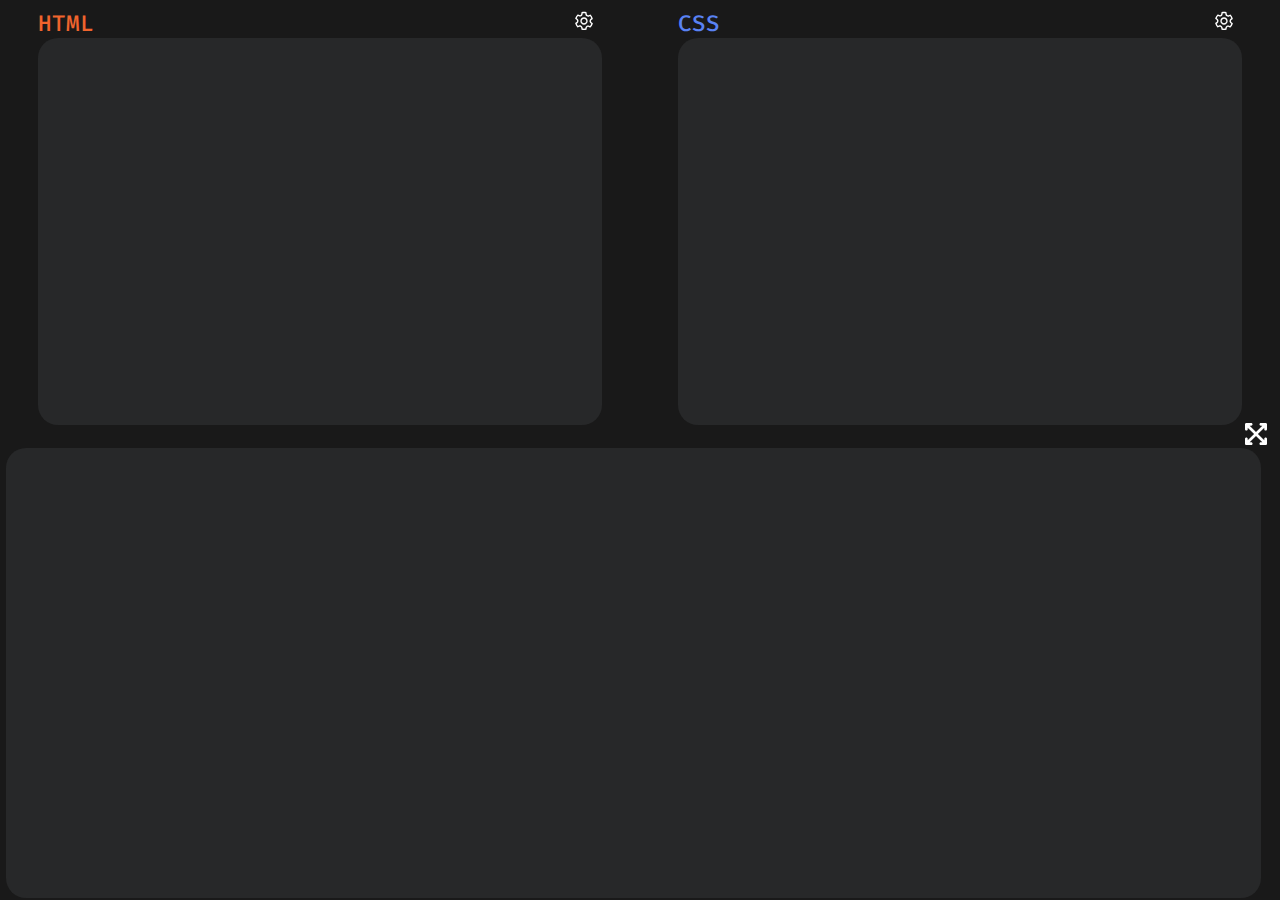
<file: index.html>
<!DOCTYPE html>
<html lang="en">

<head>
    <meta charset="UTF-8">
    <meta name="viewport" content="width=device-width, initial-scale=1.0">
    <title>webcode</title>
    <link rel="stylesheet" href="style.css">
    <link rel="stylesheet" href="utility.css">
    <link rel="stylesheet" href="responsive_style.css">

    <style id="__userStyleHolder">

    </style>

</head>

<body>
    <!-- <p style=" width: 4vw; background-color: red; text-align: center;">Html </p> -->
    <div class="__container ">

        <div class="__code_box">
            <div class="__html_box __box __rounded __top_pad  ">
                <div class="__inpt_box_lst __right_pad">
                    <p id="__html_logo" class="__small_rounded  __big_text_font __text_weight">HTML</p>
                    <!-- <img src="html5-removebg-preview.png" alt="logo" class="__icon_size"> -->
                    <a id="__html_box_settings" class="__inpt_box_opt __pointer_cursor">
                        <img src="settings.svg" alt="" class="__invert __btn_size">

                    </a>
                    <div id="__html_sett_pop_up"
                        class="__pop_up_window __alt_bg_color  __none_display __rounded __full_pad  ">
                        <p class="__ultra_text_font ">Settings</p>
                        <hr width="100% " size="2" color="black">
                        <div class="__opt_cols ">
                            <div id="__html_cols1" class="__opt_cols1 __small_full_pad">
                                <a class="__pointer_cursor" id="__editor_html_cols1">
                                    <p class="__text_font __text_weight ">Editor</p>
                                </a>
                                <a class="__pointer_cursor" id="__internal_html_cols1">
                                    <p class="__text_font __text_weight ">Internal</p>
                                </a>
                            </div>
                            <div id="__html_cols2" class="__opt_cols2 __small_full_pad">
                                <div id="__editor_html_cols2" class="__editor_cols2 __none_display">
                                    <div class="__background __cols2_ele_size">
                                        <p class="__text_font __inline_display">Background color:</p>
                                        <input type="color" class="__colorPicker " name="colorPicker" value="#272829">
                                    </div>

                                    <div class="__text __cols2_ele_size">
                                        <p class="__text_font __inline_display">Text color:</p>
                                        <input type="color" class="__colorPicker" name="colorPicker" value="#272829">
                                    </div>

                                    <div class="__f_size __cols2_ele_size">
                                        <p class="__text_font __inline_display">Font size(px):</p>
                                        <input type="number" class="__user_inpt_style  __alt_bg_color">
                                    </div>

                                    <div class="__f_family __cols2_ele_size">
                                        <p class="__text_font __inline_display">Font family:</p>
                                        <input type="text" class="__user_inpt_style  __alt_bg_color">
                                        <a target="_blank"
                                            href="https://developer.mozilla.org/en-US/docs/Web/CSS/font-family"
                                            class="__pointer_cursor __text_font">GET</a>

                                    </div>

                                    <div class="__indent_size __cols2_ele_size">
                                        <p class="__text_font __inline_display">Indent number:</p>
                                        <input type="number" class="__user_inpt_style  __alt_bg_color">
                                    </div>
                                </div>
                            </div>

                        </div>
                        <div id="__html_popup_close" class=" __popup_close">
                            <button class="__text_font __text_weight __small_rounded __small_full_pad ">close</button>
                        </div> <!-- <label for="colorpicker">Color Picker:</label>
                        <input type="color" id="colorpicker" value="#0000ff"> -->
                    </div>
                </div>
                <form>
                    <textarea name="__html_input" id="__html_input"
                        class="__input_box __full_pad __main_bg_color __rounded __big_text_font __main_txt_color"
                        spellcheck="false"></textarea>
                </form>
            </div>
            <div class="__css_box __box __rounded __top_pad ">
                <div class="__inpt_box_lst __right_pad">
                    <!-- <img src="css_img-removebg-preview (1).png" alt=""> -->
                    <p id="__css_logo" class="__small_rounded  __big_text_font __text_weight">CSS</p>
                    <a id="__css_box_settings" class="__inpt_box_opt __pointer_cursor">
                        <img src="settings.svg" alt="" class="__invert __btn_size">
                    </a>
                    <div id="__css_sett_pop_up"
                        class="__pop_up_window __alt_bg_color  __none_display __rounded __full_pad  ">
                        <p class="__ultra_text_font ">Settings</p>
                        <hr width="100% " size="2" color="black">
                        <div class="__opt_cols ">
                            <div id="__css_cols1" class="__opt_cols1 __small_full_pad">
                                <a class="__pointer_cursor" id="__editor_css_cols1">
                                    <p class="__text_font __text_weight ">Editor</p>
                                </a>
                                <a class="__pointer_cursor" id="__internal_css_cols1">
                                    <p class="__text_font __text_weight ">Internal</p>
                                </a>
                            </div>
                            <div id="__css_cols2" class="__opt_cols2 __small_full_pad">
                                <div id="__editor_css_cols2" class="__editor_cols2  __none_display">
                                    <div class="__background __cols2_ele_size">
                                        <p class="__text_font __inline_display">Background color:</p>
                                        <input type="color" class="__colorPicker " name="colorPicker" value="#272829">
                                    </div>

                                    <div class="__text __cols2_ele_size">
                                        <p class="__text_font __inline_display">Text color:</p>
                                        <input type="color" class="__colorPicker" name="colorPicker" value="#272829">
                                    </div>

                                    <div class="__f_size __cols2_ele_size">
                                        <p class="__text_font __inline_display">Font size(px):</p>
                                        <input type="number" class="__user_inpt_style  __alt_bg_color">
                                    </div>

                                    <div class="__f_family __cols2_ele_size">
                                        <p class="__text_font __inline_display">Font family:</p>
                                        <input type="text" class="__user_inpt_style  __alt_bg_color">
                                        <a target="_blank"
                                            href="https://developer.mozilla.org/en-US/docs/Web/CSS/font-family"
                                            class="__pointer_cursor __text_font">GET</a>

                                    </div>

                                    <div class="__indent_size __cols2_ele_size">
                                        <p class="__text_font __inline_display">Indent number:</p>
                                        <input type="number" class="__user_inpt_style  __alt_bg_color">
                                    </div>
                                </div>
                            </div>
                        </div>
                        <div id="__css_popup_close" class=" __popup_close">
                            <button class="__text_font __text_weight __small_rounded __small_full_pad ">close</button>
                        </div>

                        <!-- <label for="colorpicker">Color Picker:</label>
                        <input type="color" id="colorpicker" value="#0000ff"> -->
                    </div>
                </div>
                <form>
                    <textarea name="__css_input" id="__css_input"
                        class="__input_box __full_pad __main_bg_color __rounded __big_text_font __main_txt_color"
                        spellcheck="false"></textarea>
                </form>
            </div>



            <div class="__js_box __box __rounded __top_pad">
                <div class="__inpt_box_lst __right_pad">
                    <!-- <img src="css_img-removebg-preview (1).png" alt=""> -->
                    <p id="__js_logo" class="__small_rounded  __big_text_font __text_weight">JS</p>
                    <a id="__js_box_settings" class="__inpt_box_opt __pointer_cursor">
                        <img src="settings.svg" alt="" class="__invert __btn_size">
                    </a>
                    <div id="__js_sett_pop_up"
                        class="__pop_up_window __alt_bg_color  __none_display __rounded __full_pad  ">
                        <p class="__ultra_text_font ">Settings</p>
                        <hr width="100% " size="2" color="black">
                        <div class="__opt_cols ">
                            <div id="__js_cols1" class="__opt_cols1 __small_full_pad">
                                <a class="__pointer_cursor" id="__editor_js_cols1">
                                    <p class="__text_font __text_weight ">Editor</p>
                                </a>
                                <a class="__pointer_cursor" id="__internal_js_cols1">
                                    <p class="__text_font __text_weight ">Internal</p>
                                </a>
                            </div>
                            <div id="__js_cols2" class="__opt_cols2 __small_full_pad">
                                <div id="__editor_js_cols2" class="__editor_cols2  __none_display">
                                    <div class="__background __cols2_ele_size">
                                        <p class="__text_font __inline_display">Background color:</p>
                                        <input type="color" class="__colorPicker " name="colorPicker" value="#272829">
                                    </div>

                                    <div class="__text __cols2_ele_size">
                                        <p class="__text_font __inline_display">Text color:</p>
                                        <input type="color" class="__colorPicker" name="colorPicker" value="#272829">
                                    </div>

                                    <div class="__f_size __cols2_ele_size">
                                        <p class="__text_font __inline_display">Font size(px):</p>
                                        <input type="number" class="__user_inpt_style  __alt_bg_color">
                                    </div>

                                    <div class="__f_family __cols2_ele_size">
                                        <p class="__text_font __inline_display">Font family:</p>
                                        <input type="text" class="__user_inpt_style  __alt_bg_color">
                                        <a target="_blank"
                                            href="https://developer.mozilla.org/en-US/docs/Web/CSS/font-family"
                                            class="__pointer_cursor __text_font">GET</a>

                                    </div>

                                    <div class="__indent_size __cols2_ele_size">
                                        <p class="__text_font __inline_display">Indent number:</p>
                                        <input type="number" class="__user_inpt_style  __alt_bg_color">
                                    </div>
                                </div>
                            </div>
                        </div>
                        <div id="__js_popup_close" class=" __popup_close">
                            <button class="__text_font __text_weight __small_rounded __small_full_pad ">close</button>
                        </div>

                        <!-- <label for="colorpicker">Color Picker:</label>
                        <input type="color" id="colorpicker" value="#0000ff"> -->
                    </div>
                </div>
                <form>
                    <textarea name="__js_input" id="__js_input"
                        class="__input_box __full_pad __main_bg_color __rounded __big_text_font __main_txt_color"
                        spellcheck="false"></textarea>
                </form>
            </div>

            <div class="__expand_btn __pointer_cursor">
                <img src="expand.svg" alt="add" class="__invert __btn_size">
            </div>



        </div>
        <div id="__output_box" class="__body __rounded  __main_bg_color __output_box_pad">

        </div>




        <script src="script.js"></script>
        <script id="__userJsHolder"></script>


</body>

</html>
</file>
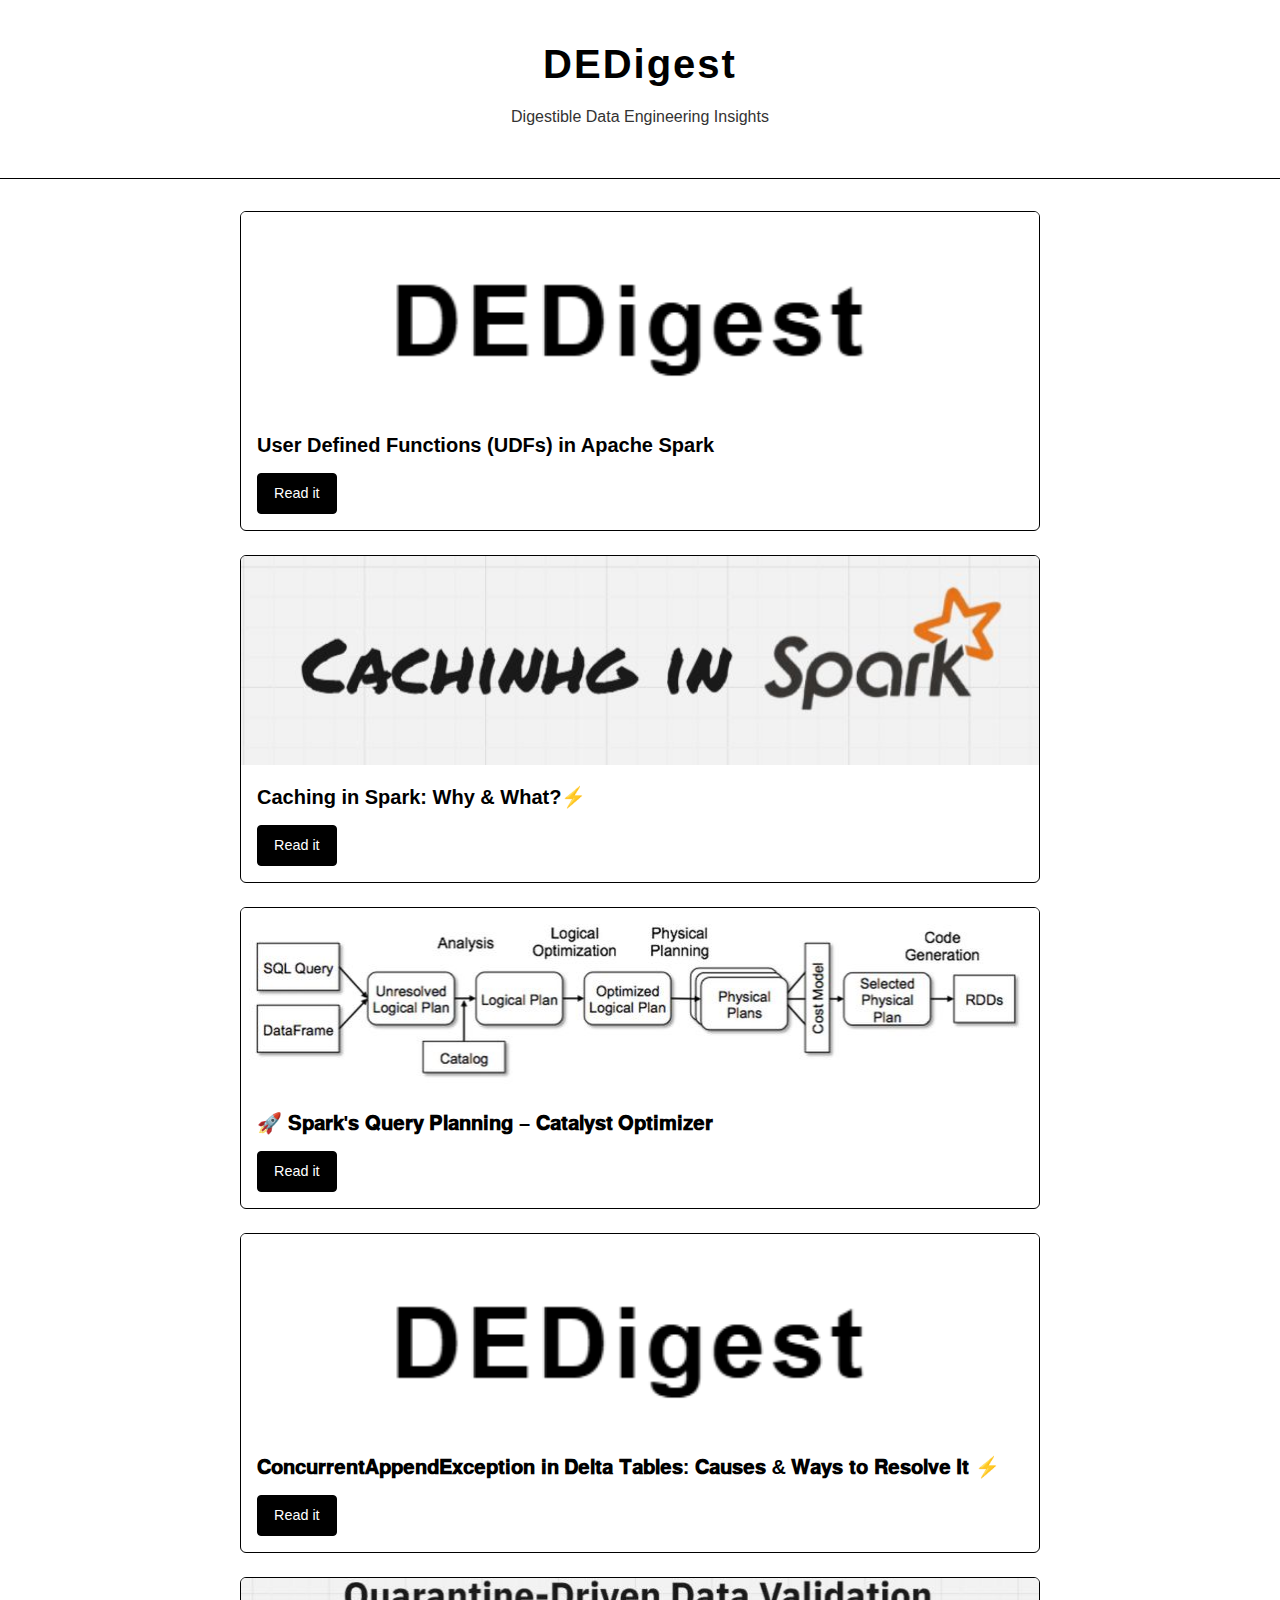
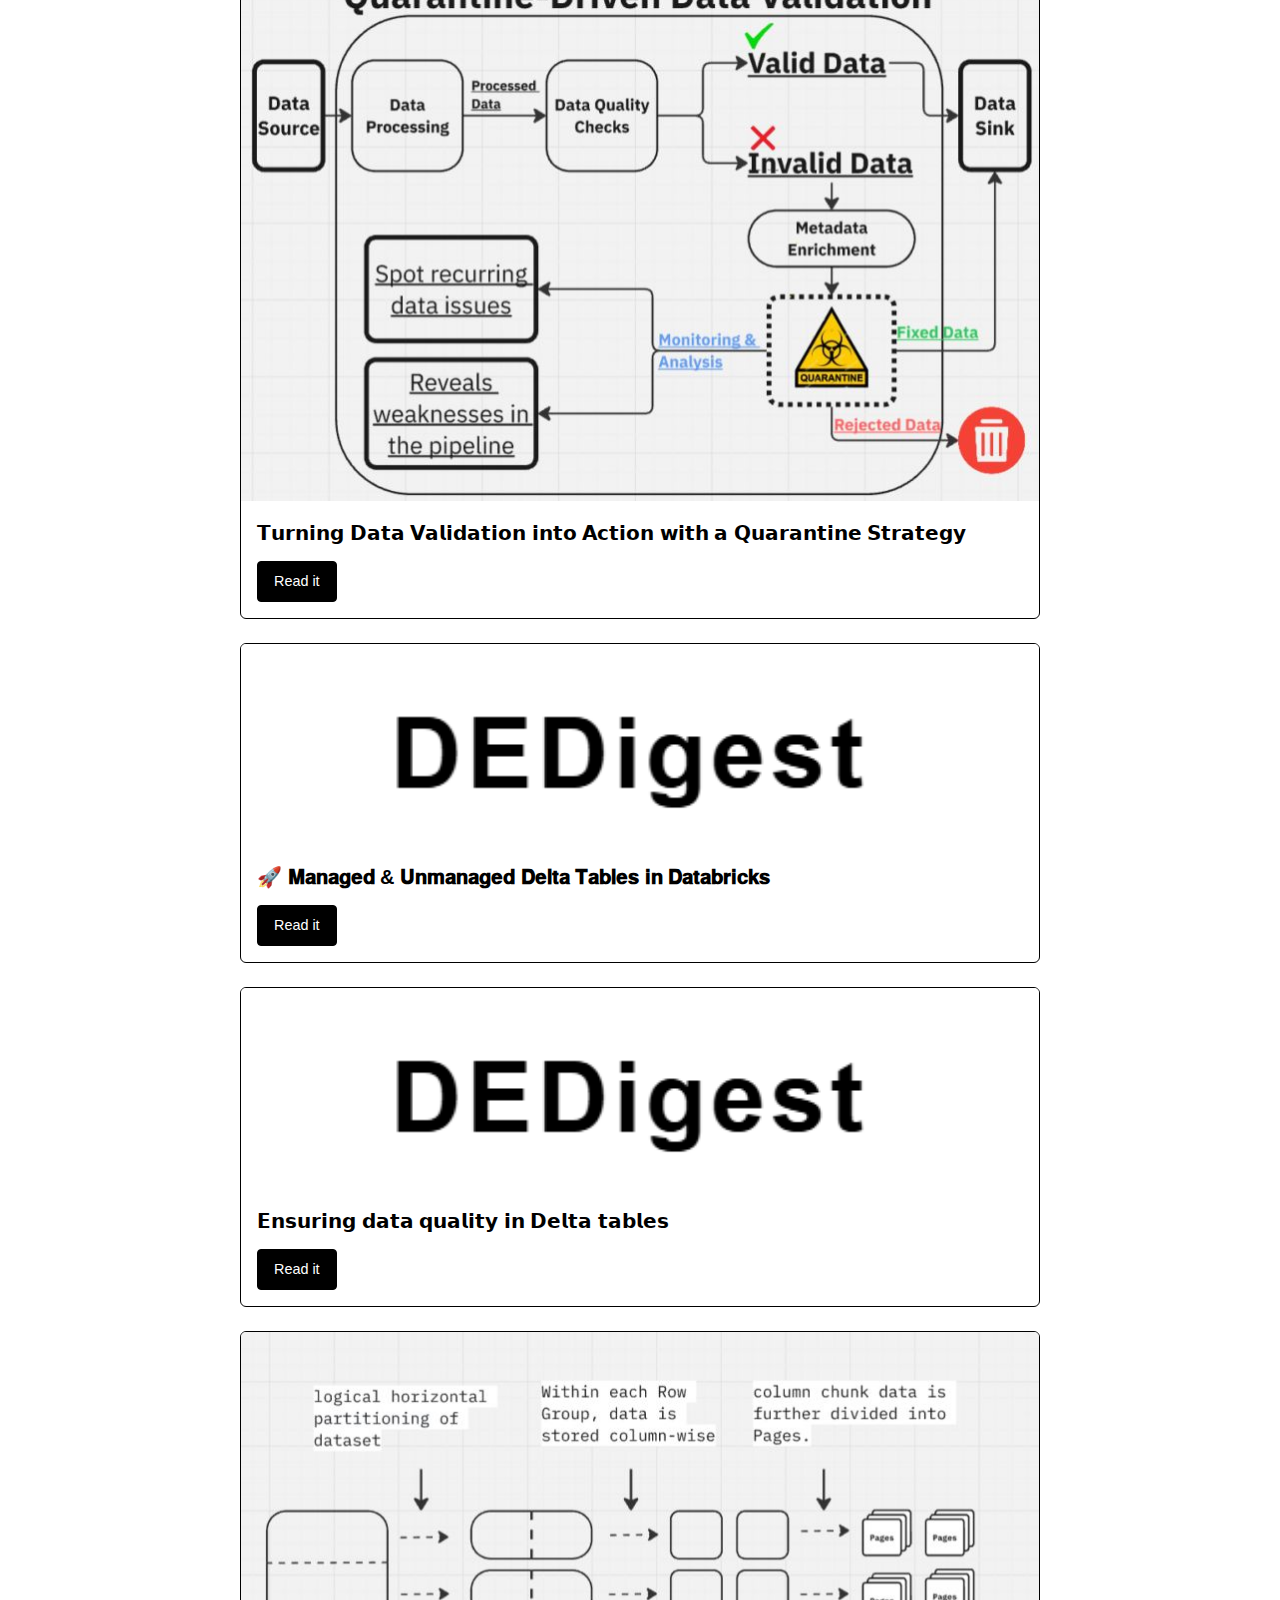
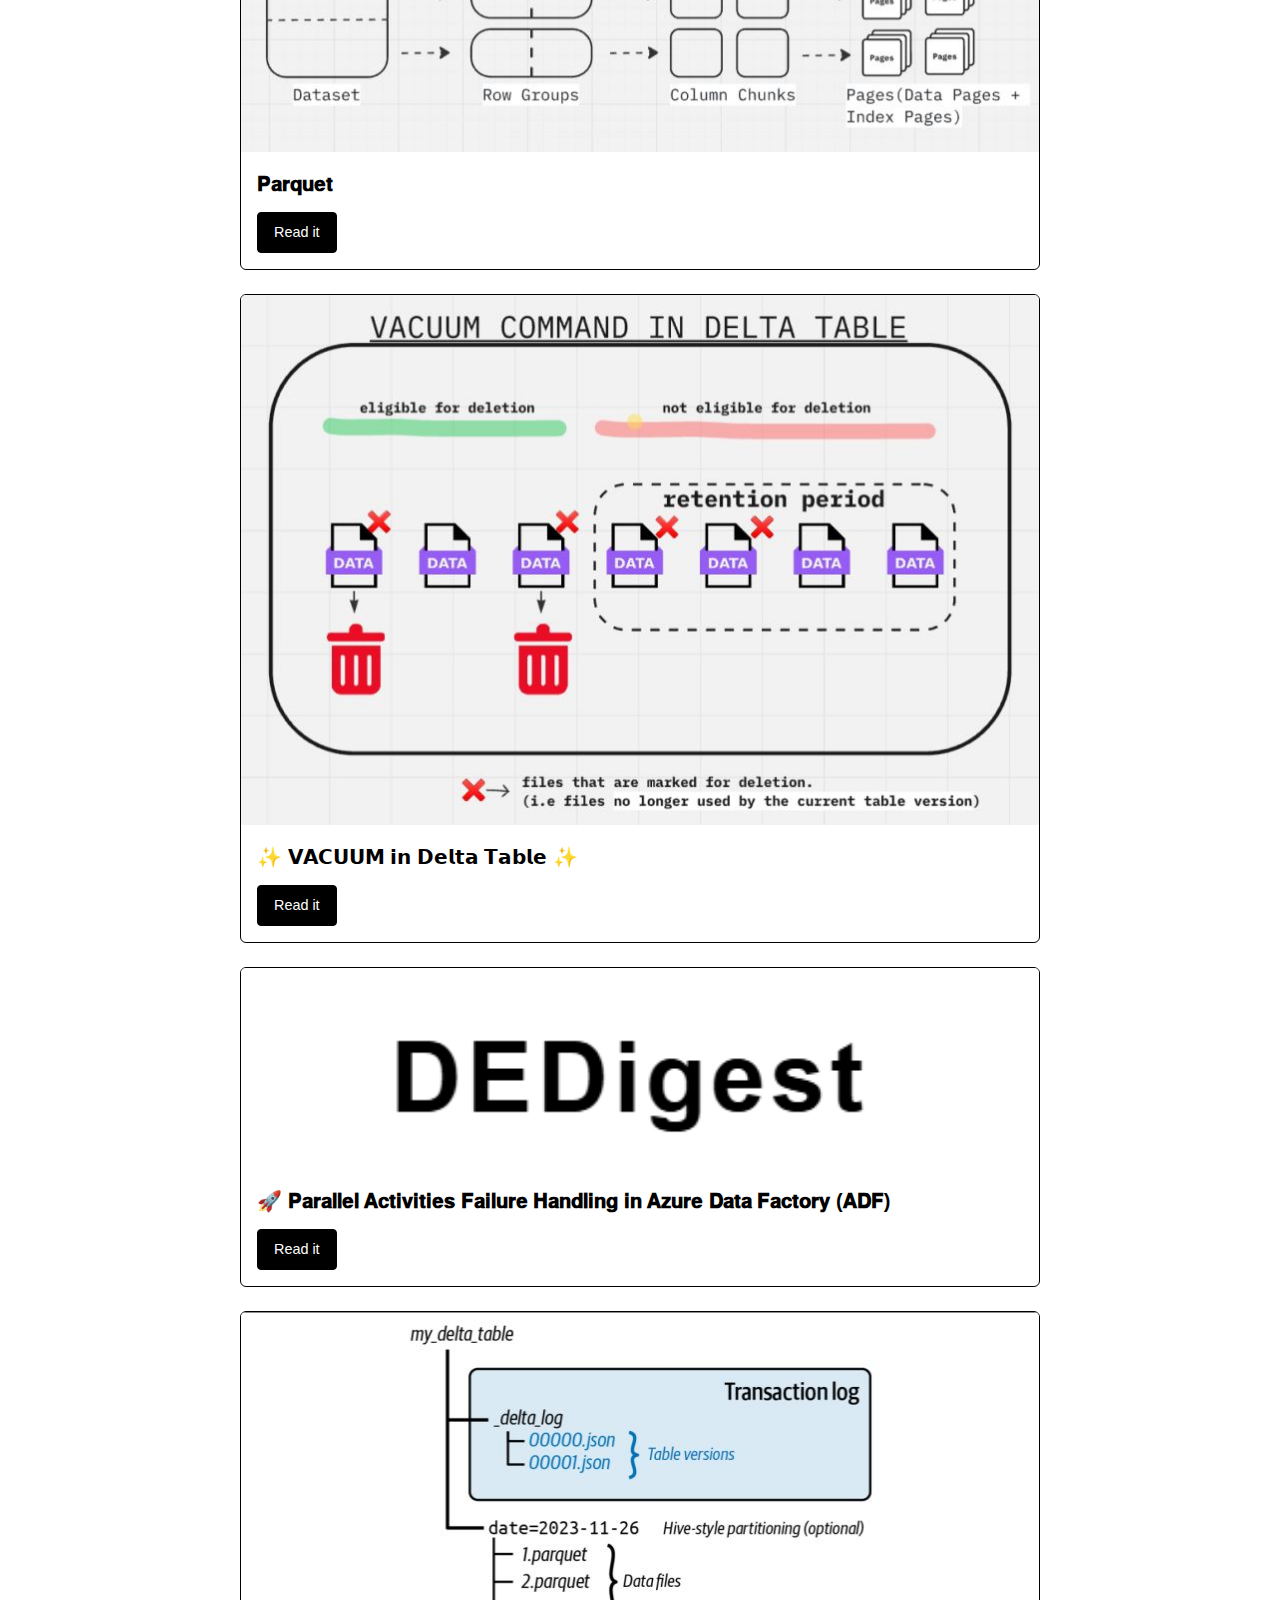
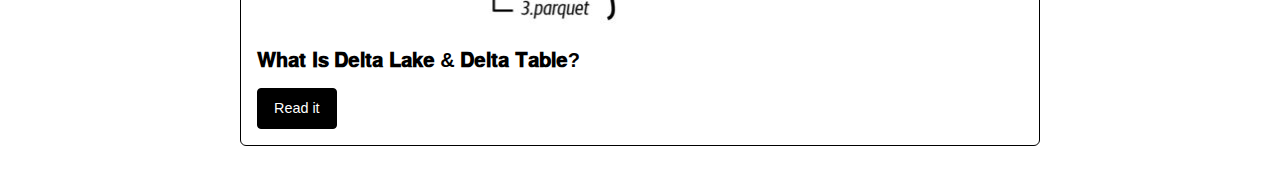
<file: DEDigest/index.html>
<!DOCTYPE html>
<html lang="en">

<head>
    <meta charset="UTF-8">
    <meta name="viewport" content="width=device-width, initial-scale=1.0">
    <title>DEDigest</title>
    <style>
        body {
            font-family: 'Helvetica Neue', Arial, sans-serif;
            background-color: #fff;
            color: #000;
            margin: 0;
            padding: 0;
            line-height: 1.6;
        }

        header {
            text-align: center;
            padding: 2rem 1rem;
            border-bottom: 1px solid #000;
        }

        header h1 {
            font-size: 2.5rem;
            margin: 0;
            font-weight: bold;
            letter-spacing: 2px;
        }

        header p {
            font-size: 1rem;
            margin-top: 0.5rem;
            color: #333;
        }

        .container {
            max-width: 800px;
            margin: 2rem auto;
            padding: 0 1rem;
        }

        .post-card {
            border: 1px solid #000;
            border-radius: 6px;
            margin-bottom: 1.5rem;
            overflow: hidden;
            display: flex;
            flex-direction: column;
            background-color: #fff;
            transition: transform 0.2s ease;
        }

        .post-card:hover {
            transform: translateY(-4px);
        }

        .post-image {
            width: 100%;
            height: auto;
            display: block;
        }

        .post-content {
            padding: 1rem;
        }

        .post-title {
            font-size: 1.25rem;
            font-weight: bold;
            margin: 0 0 0.75rem 0;
        }

        .post-button {
            display: inline-block;
            padding: 0.5rem 1rem;
            border: 1px solid #000;
            background-color: #000;
            color: #fff;
            text-decoration: none;
            font-size: 0.9rem;
            border-radius: 4px;
            transition: background-color 0.2s ease, color 0.2s ease;
        }

        .post-button:hover {
            background-color: #fff;
            color: #000;
        }
    </style>
</head>

<body>
    <header>
        <h1>DEDigest</h1>
        <p>Digestible Data Engineering Insights</p>
    </header>
    <div class="container"> <!-- Example Post 1 -->
        <div class="post-card"> <img src="media/DEDigest.png" alt="Post 0 Image" class="post-image">
            <div class="post-content">
                <h2 class="post-title">User Defined Functions (UDFs) in Apache Spark</h2> <a
                    href="https://www.linkedin.com/posts/nishant-choudhary-620292325_pyspark-bigdata-dataengineering-activity-7432362770018418688--ATB?utm_source=share&utm_medium=member_desktop&rcm=ACoAAFIW0fgBT2zGDRtRxsSDdsT1rqXo-tSW3g8"
                    target="_blank" class="post-button">Read it</a>
            </div>
        </div> <!-- Example Post 2 -->
        <div class="post-card"> <img src="media/caching.jpg" alt="Post 0 Image" class="post-image">
            <div class="post-content">
                <h2 class="post-title">Caching in Spark: Why & What?⚡</h2> <a
                    href="https://www.linkedin.com/posts/nishant-choudhary-620292325_caching-in-spark-why-what-one-important-activity-7428287145385095168-F2NX?utm_source=share&utm_medium=member_desktop&rcm=ACoAAFIW0fgBT2zGDRtRxsSDdsT1rqXo-tSW3g8"
                    target="_blank" class="post-button">Read it</a>
            </div>
        </div> <!-- Example Post 2 -->
        <div class="post-card"> <img src="media/query_planing.jpg" alt="Post 1 Image" class="post-image">
            <div class="post-content">
                <h2 class="post-title">🚀 𝐒𝐩𝐚𝐫𝐤'𝐬 𝐐𝐮𝐞𝐫𝐲 𝐏𝐥𝐚𝐧𝐧𝐢𝐧𝐠 – 𝐂𝐚𝐭𝐚𝐥𝐲𝐬𝐭
                    𝐎𝐩𝐭𝐢𝐦𝐢𝐳𝐞𝐫</h2> <a
                    href="https://www.linkedin.com/posts/nishant-choudhary-620292325_apachespark-catalystoptimizer-pyspark-activity-7418509621495033857-ucH4?utm_source=share&utm_medium=member_desktop&rcm=ACoAAFIW0fgBT2zGDRtRxsSDdsT1rqXo-tSW3g8"
                    target="_blank" class="post-button">Read it</a>
            </div>
        </div> <!-- Example Post 2 -->
        <div class="post-card"> <img src="media/DEDigest.png" alt="Post 2 Image" class="post-image">
            <div class="post-content">
                <h2 class="post-title">𝐂𝐨𝐧𝐜𝐮𝐫𝐫𝐞𝐧𝐭𝐀𝐩𝐩𝐞𝐧𝐝𝐄𝐱𝐜𝐞𝐩𝐭𝐢𝐨𝐧 𝐢𝐧 𝐃𝐞𝐥𝐭𝐚 𝐓𝐚𝐛𝐥𝐞𝐬:
                    𝐂𝐚𝐮𝐬𝐞𝐬 & 𝐖𝐚𝐲𝐬 𝐭𝐨 𝐑𝐞𝐬𝐨𝐥𝐯𝐞 𝐈𝐭 ⚡</h2> <a
                    href="https://www.linkedin.com/posts/nishant-choudhary-620292325_deltalake-deltatable-databricks-activity-7413619579626635265-Z8oS?utm_source=share&utm_medium=member_desktop&rcm=ACoAAFIW0fgBT2zGDRtRxsSDdsT1rqXo-tSW3g8"
                    target="_blank" class="post-button">Read it</a>
            </div>
        </div> <!-- Example Post 3 -->
        <div class="post-card"> <img src="media/quarantine.jpg" alt="Post 3 Image" class="post-image">
            <div class="post-content">
                <h2 class="post-title">𝗧𝘂𝗿𝗻𝗶𝗻𝗴 𝗗𝗮𝘁𝗮 𝗩𝗮𝗹𝗶𝗱𝗮𝘁𝗶𝗼𝗻 𝗶𝗻𝘁𝗼 𝗔𝗰𝘁𝗶𝗼𝗻 𝘄𝗶𝘁𝗵 𝗮
                    𝗤𝘂𝗮𝗿𝗮𝗻𝘁𝗶𝗻𝗲 𝗦𝘁𝗿𝗮𝘁𝗲𝗴𝘆</h2> <a
                    href="https://www.linkedin.com/posts/nishant-choudhary-620292325_dataengineering-bigdata-dataquality-activity-7410536022368956416-Xnfj?utm_source=share&utm_medium=member_desktop&rcm=ACoAAFIW0fgBT2zGDRtRxsSDdsT1rqXo-tSW3g8"
                    target="_blank" class="post-button">Read it</a>
            </div>
        </div>

        <div class="post-card"> <img src="media/DEDigest.png" alt="Post 3 Image" class="post-image">
            <div class="post-content">
                <h2 class="post-title">🚀 𝐌𝐚𝐧𝐚𝐠𝐞𝐝 & 𝐔𝐧𝐦𝐚𝐧𝐚𝐠𝐞𝐝 𝐃𝐞𝐥𝐭𝐚 𝐓𝐚𝐛𝐥𝐞𝐬 𝐢𝐧
                    𝐃𝐚𝐭𝐚𝐛𝐫𝐢𝐜𝐤𝐬</h2> <a
                    href="https://www.linkedin.com/posts/nishant-choudhary-620292325_databricks-deltalake-dataengineering-activity-7407667956337467392-09N5?utm_source=share&utm_medium=member_desktop&rcm=ACoAAFIW0fgBT2zGDRtRxsSDdsT1rqXo-tSW3g8"
                    target="_blank" class="post-button">Read it</a>
            </div>
        </div>
        <div class="post-card"> <img src="media/DEDigest.png" alt="Post 3 Image" class="post-image">
            <div class="post-content">
                <h2 class="post-title">𝗘𝗻𝘀𝘂𝗿𝗶𝗻𝗴 𝗱𝗮𝘁𝗮 𝗾𝘂𝗮𝗹𝗶𝘁𝘆 𝗶𝗻 𝗗𝗲𝗹𝘁𝗮 𝘁𝗮𝗯𝗹𝗲𝘀</h2> <a
                    href="https://www.linkedin.com/posts/nishant-choudhary-620292325_%F0%9D%97%98%F0%9D%97%BB%F0%9D%98%80%F0%9D%98%82%F0%9D%97%BF%F0%9D%97%B6%F0%9D%97%BB%F0%9D%97%B4-%F0%9D%97%B1%F0%9D%97%AE%F0%9D%98%81%F0%9D%97%AE-%F0%9D%97%BE%F0%9D%98%82%F0%9D%97%AE%F0%9D%97%B9%F0%9D%97%B6%F0%9D%98%81%F0%9D%98%86-activity-7406187202541641728-Wzps?utm_source=share&utm_medium=member_desktop&rcm=ACoAAFIW0fgBT2zGDRtRxsSDdsT1rqXo-tSW3g8"
                    target="_blank" class="post-button">Read it</a>
            </div>
        </div>
        <div class="post-card"> <img src="media/parquet.jpg" alt="Post 3 Image" class="post-image">
            <div class="post-content">
                <h2 class="post-title">𝐏𝐚𝐫𝐪𝐮𝐞𝐭</h2> <a
                    href="https://www.linkedin.com/posts/nishant-choudhary-620292325_dataengineering-bigdata-parquet-activity-7404773098589257728-Q4pi?utm_source=share&utm_medium=member_desktop&rcm=ACoAAFIW0fgBT2zGDRtRxsSDdsT1rqXo-tSW3g8"
                    target="_blank" class="post-button">Read it</a>
            </div>
        </div>
        <div class="post-card"> <img src="media/vaccum.jpg" alt="Post 3 Image" class="post-image">
            <div class="post-content">
                <h2 class="post-title">✨ 𝗩𝗔𝗖𝗨𝗨𝗠 𝗶𝗻 𝗗𝗲𝗹𝘁𝗮 𝗧𝗮𝗯𝗹𝗲 ✨</h2> <a
                    href="https://www.linkedin.com/posts/nishant-choudhary-620292325_deltatable-databricks-dataarchitecture-activity-7404374192147595264-dKyF?utm_source=share&utm_medium=member_desktop&rcm=ACoAAFIW0fgBT2zGDRtRxsSDdsT1rqXo-tSW3g8"
                    target="_blank" class="post-button">Read it</a>
            </div>
        </div>
        <div class="post-card"> <img src="media/DEDigest.png" alt="Post 3 Image" class="post-image">
            <div class="post-content">
                <h2 class="post-title">🚀 𝐏𝐚𝐫𝐚𝐥𝐥𝐞𝐥 𝐀𝐜𝐭𝐢𝐯𝐢𝐭𝐢𝐞𝐬 𝐅𝐚𝐢𝐥𝐮𝐫𝐞 𝐇𝐚𝐧𝐝𝐥𝐢𝐧𝐠 𝐢𝐧
                    𝐀𝐳𝐮𝐫𝐞 𝐃𝐚𝐭𝐚 𝐅𝐚𝐜𝐭𝐨𝐫𝐲 (𝐀𝐃𝐅)</h2> <a
                    href="https://www.linkedin.com/posts/nishant-choudhary-620292325_parallel-activities-failure-handling-in-adf-activity-7391805977634824192-bC9d?utm_source=share&utm_medium=member_desktop&rcm=ACoAAFIW0fgBT2zGDRtRxsSDdsT1rqXo-tSW3g8"
                    target="_blank" class="post-button">Read it</a>
            </div>
        </div>
        <div class="post-card"> <img src="media/delta__lake_and_table.jpg" alt="Post 3 Image" class="post-image">
            <div class="post-content">
                <h2 class="post-title">𝐖𝐡𝐚𝐭 𝐈𝐬 𝐃𝐞𝐥𝐭𝐚 𝐋𝐚𝐤𝐞 & 𝐃𝐞𝐥𝐭𝐚 𝐓𝐚𝐛𝐥𝐞?</h2> <a
                    href="https://www.linkedin.com/posts/nishant-choudhary-620292325_databrics-dateabrengineering-bigabrdata-activity-7382718747465310208-hWe_?utm_source=share&utm_medium=member_desktop&rcm=ACoAAFIW0fgBT2zGDRtRxsSDdsT1rqXo-tSW3g8"
                    target="_blank" class="post-button">Read it</a>
            </div>
        </div>



    </div>
</body>

</html>
</file>
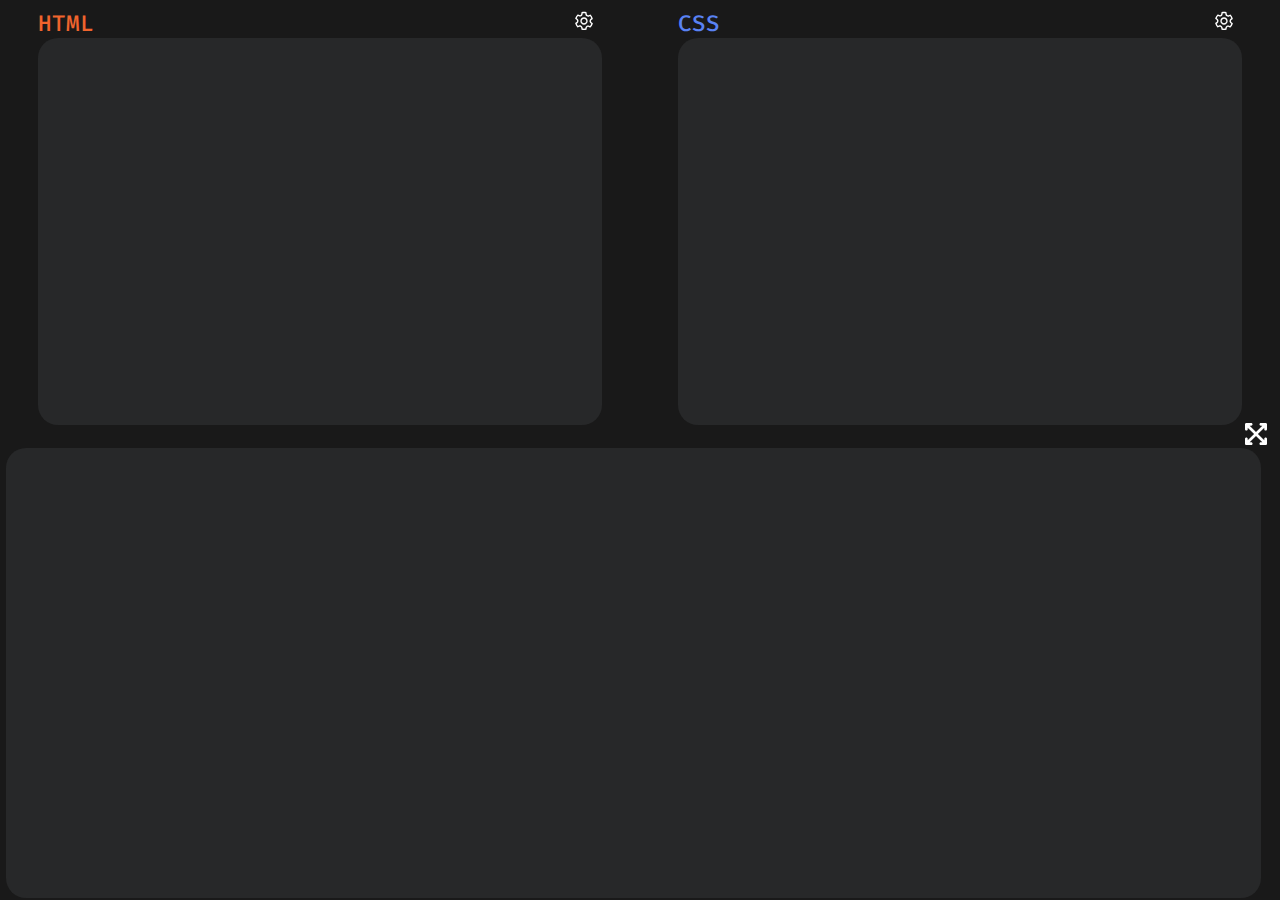
<file: webcode/index.html>
<!DOCTYPE html>
<html lang="en">

<head>
    <meta charset="UTF-8">
    <meta name="viewport" content="width=device-width, initial-scale=1.0">
    <title>webcode</title>
    <link rel="stylesheet" href="style.css">
    <link rel="stylesheet" href="utility.css">
    <link rel="stylesheet" href="responsive_style.css">

    <style id="__userStyleHolder">

    </style>

</head>

<body>
    <!-- <p style=" width: 4vw; background-color: red; text-align: center;">Html </p> -->
    <div class="__container ">

        <div class="__code_box">
            <div class="__html_box __box __rounded __top_pad  ">
                <div class="__inpt_box_lst __right_pad">
                    <p id="__html_logo" class="__small_rounded  __big_text_font __text_weight">HTML</p>
                    <!-- <img src="html5-removebg-preview.png" alt="logo" class="__icon_size"> -->
                    <a id="__html_box_settings" class="__inpt_box_opt __pointer_cursor">
                        <img src="settings.svg" alt="" class="__invert __btn_size">

                    </a>
                    <div id="__html_sett_pop_up"
                        class="__pop_up_window __alt_bg_color  __none_display __rounded __full_pad  ">
                        <p class="__ultra_text_font ">Settings</p>
                        <hr width="100% " size="2" color="black">
                        <div class="__opt_cols ">
                            <div id="__html_cols1" class="__opt_cols1 __small_full_pad">
                                <a class="__pointer_cursor" id="__editor_html_cols1">
                                    <p class="__text_font __text_weight ">Editor</p>
                                </a>
                                <a class="__pointer_cursor" id="__internal_html_cols1">
                                    <p class="__text_font __text_weight ">Internal</p>
                                </a>
                            </div>
                            <div id="__html_cols2" class="__opt_cols2 __small_full_pad">
                                <div id="__editor_html_cols2" class="__editor_cols2 __none_display">
                                    <div class="__background __cols2_ele_size">
                                        <p class="__text_font __inline_display">Background color:</p>
                                        <input type="color" class="__colorPicker " name="colorPicker" value="#272829">
                                    </div>

                                    <div class="__text __cols2_ele_size">
                                        <p class="__text_font __inline_display">Text color:</p>
                                        <input type="color" class="__colorPicker" name="colorPicker" value="#272829">
                                    </div>

                                    <div class="__f_size __cols2_ele_size">
                                        <p class="__text_font __inline_display">Font size(px):</p>
                                        <input type="number" class="__user_inpt_style  __alt_bg_color">
                                    </div>

                                    <div class="__f_family __cols2_ele_size">
                                        <p class="__text_font __inline_display">Font family:</p>
                                        <input type="text" class="__user_inpt_style  __alt_bg_color">
                                        <a target="_blank"
                                            href="https://developer.mozilla.org/en-US/docs/Web/CSS/font-family"
                                            class="__pointer_cursor __text_font">GET</a>

                                    </div>

                                    <div class="__indent_size __cols2_ele_size">
                                        <p class="__text_font __inline_display">Indent number:</p>
                                        <input type="number" class="__user_inpt_style  __alt_bg_color">
                                    </div>
                                </div>

                                <div id="__internal_html_cols2" class="__internal_cols2 __none_display">
                                    <p class="__text_font ">No Internal Settings Found</p>
                                </div>
                            </div>

                        </div>
                        <div id="__html_popup_close" class=" __popup_close">
                            <button class="__text_font __text_weight __small_rounded __small_full_pad ">close</button>
                        </div> <!-- <label for="colorpicker">Color Picker:</label>
                        <input type="color" id="colorpicker" value="#0000ff"> -->
                    </div>
                </div>
                <form>
                    <textarea name="__html_input" id="__html_input"
                        class="__input_box __full_pad __main_bg_color __rounded __big_text_font __main_txt_color"
                        spellcheck="false"></textarea>
                </form>
            </div>
            <div class="__css_box __box __rounded __top_pad ">
                <div class="__inpt_box_lst __right_pad">
                    <!-- <img src="css_img-removebg-preview (1).png" alt=""> -->
                    <p id="__css_logo" class="__small_rounded  __big_text_font __text_weight">CSS</p>
                    <a id="__css_box_settings" class="__inpt_box_opt __pointer_cursor">
                        <img src="settings.svg" alt="" class="__invert __btn_size">
                    </a>
                    <div id="__css_sett_pop_up"
                        class="__pop_up_window __alt_bg_color  __none_display __rounded __full_pad  ">
                        <p class="__ultra_text_font ">Settings</p>
                        <hr width="100% " size="2" color="black">
                        <div class="__opt_cols ">
                            <div id="__css_cols1" class="__opt_cols1 __small_full_pad">
                                <a class="__pointer_cursor" id="__editor_css_cols1">
                                    <p class="__text_font __text_weight ">Editor</p>
                                </a>
                                <a class="__pointer_cursor" id="__internal_css_cols1">
                                    <p class="__text_font __text_weight ">Internal</p>
                                </a>
                            </div>
                            <div id="__css_cols2" class="__opt_cols2 __small_full_pad">
                                <div id="__editor_css_cols2" class="__editor_cols2  __none_display">
                                    <div class="__background __cols2_ele_size">
                                        <p class="__text_font __inline_display">Background color:</p>
                                        <input type="color" class="__colorPicker " name="colorPicker" value="#272829">
                                    </div>

                                    <div class="__text __cols2_ele_size">
                                        <p class="__text_font __inline_display">Text color:</p>
                                        <input type="color" class="__colorPicker" name="colorPicker" value="#272829">
                                    </div>

                                    <div class="__f_size __cols2_ele_size">
                                        <p class="__text_font __inline_display">Font size(px):</p>
                                        <input type="number" class="__user_inpt_style  __alt_bg_color">
                                    </div>

                                    <div class="__f_family __cols2_ele_size">
                                        <p class="__text_font __inline_display">Font family:</p>
                                        <input type="text" class="__user_inpt_style  __alt_bg_color">
                                        <a target="_blank"
                                            href="https://developer.mozilla.org/en-US/docs/Web/CSS/font-family"
                                            class="__pointer_cursor __text_font">GET</a>

                                    </div>

                                    <div class="__indent_size __cols2_ele_size">
                                        <p class="__text_font __inline_display">Indent number:</p>
                                        <input type="number" class="__user_inpt_style  __alt_bg_color">
                                    </div>
                                </div>

                                <div id="__internal_css_cols2" class="__internal_cols2 __none_display">
                                    <p class="__text_font ">No Internal Settings Found</p>
                                </div>
                            </div>
                        </div>
                        <div id="__css_popup_close" class=" __popup_close">
                            <button class="__text_font __text_weight __small_rounded __small_full_pad ">close</button>
                        </div>

                        <!-- <label for="colorpicker">Color Picker:</label>
                        <input type="color" id="colorpicker" value="#0000ff"> -->
                    </div>
                </div>
                <form>
                    <textarea name="__css_input" id="__css_input"
                        class="__input_box __full_pad __main_bg_color __rounded __big_text_font __main_txt_color"
                        spellcheck="false"></textarea>
                </form>
            </div>



            <div class="__js_box __box __rounded __top_pad">
                <div class="__inpt_box_lst __right_pad">
                    <!-- <img src="css_img-removebg-preview (1).png" alt=""> -->
                    <p id="__js_logo" class="__small_rounded  __big_text_font __text_weight">JS</p>
                    <a id="__js_box_settings" class="__inpt_box_opt __pointer_cursor">
                        <img src="settings.svg" alt="" class="__invert __btn_size">
                    </a>
                    <div id="__js_sett_pop_up"
                        class="__pop_up_window __alt_bg_color  __none_display __rounded __full_pad  ">
                        <p class="__ultra_text_font ">Settings</p>
                        <hr width="100% " size="2" color="black">
                        <div class="__opt_cols ">
                            <div id="__js_cols1" class="__opt_cols1 __small_full_pad">
                                <a class="__pointer_cursor" id="__editor_js_cols1">
                                    <p class="__text_font __text_weight ">Editor</p>
                                </a>
                                <a class="__pointer_cursor" id="__internal_js_cols1">
                                    <p class="__text_font __text_weight ">Internal</p>
                                </a>
                            </div>
                            <div id="__js_cols2" class="__opt_cols2 __small_full_pad">
                                <div id="__editor_js_cols2" class="__editor_cols2  __none_display">
                                    <div class="__background __cols2_ele_size">
                                        <p class="__text_font __inline_display">Background color:</p>
                                        <input type="color" class="__colorPicker " name="colorPicker" value="#272829">
                                    </div>

                                    <div class="__text __cols2_ele_size">
                                        <p class="__text_font __inline_display">Text color:</p>
                                        <input type="color" class="__colorPicker" name="colorPicker" value="#272829">
                                    </div>

                                    <div class="__f_size __cols2_ele_size">
                                        <p class="__text_font __inline_display">Font size(px):</p>
                                        <input type="number" class="__user_inpt_style  __alt_bg_color">
                                    </div>

                                    <div class="__f_family __cols2_ele_size">
                                        <p class="__text_font __inline_display">Font family:</p>
                                        <input type="text" class="__user_inpt_style  __alt_bg_color">
                                        <a target="_blank"
                                            href="https://developer.mozilla.org/en-US/docs/Web/CSS/font-family"
                                            class="__pointer_cursor __text_font">GET</a>

                                    </div>

                                    <div class="__indent_size __cols2_ele_size">
                                        <p class="__text_font __inline_display">Indent number:</p>
                                        <input type="number" class="__user_inpt_style  __alt_bg_color">
                                    </div>
                                </div>
                                <div id="__internal_js_cols2" class="__internal_cols2 __none_display">
                                    <p class="__text_font ">No Internal Settings Found</p>
                                </div>
                            </div>
                        </div>
                        <div id="__js_popup_close" class=" __popup_close">
                            <button class="__text_font __text_weight __small_rounded __small_full_pad ">close</button>
                        </div>

                        <!-- <label for="colorpicker">Color Picker:</label>
                        <input type="color" id="colorpicker" value="#0000ff"> -->
                    </div>
                </div>
                <form>
                    <textarea name="__js_input" id="__js_input"
                        class="__input_box __full_pad __main_bg_color __rounded __big_text_font __main_txt_color"
                        spellcheck="false"></textarea>
                </form>
            </div>

            <div class="__expand_btn __pointer_cursor">
                <img src="expand.svg" alt="add" class="__invert __btn_size">
            </div>



        </div>
        <div id="__output_box" class="__body __rounded  __main_bg_color __output_box_pad">

        </div>




        <script src="script.js"></script>
        <script id="__userJsHolder"></script>


</body>

</html>
</file>
<file: style.css>
@import url('https://fonts.googleapis.com/css2?family=Fira+Code:wght@300..700&display=swap');


:root {
    --border_rad: 10px;
    --icon_size: 1.2vw;

}

* {
    padding: 0;
    margin: 0;
    font-size: 15px;
    font-family: "Fira Code", monospace;



}

body {
    background-color: rgba(0, 0, 0, 0.9);
    /* background-color: #001524; */


}

.__container {
    width: 99vw;
    /* margin: auto; */
    box-sizing: border-box;
    /* background-color: green; */
    display: flex;
    flex-direction: column;
    align-items: center;
    justify-content: center;
    row-gap: 2vh;
    overflow: auto;
    /* box-sizing: border-box; */



}

.__code_box {
    /* padding-left: 0; */
    width: 100%;
    display: flex;
    flex-direction: row;

    /* justify-content: start; */
    overflow-x: scroll;
    /* position: relative; */
    /* flex-wrap: wrap; */
    /* column-gap: 6vw; */
    /* background-color: red; */
}

.__box {
    /* margin-left: 0; */
    /* flex: 0 0 44vw; */

    /* width: 44vw; */
    /* height: 45vh; */
    display: flex;
    flex-direction: column;
    /* align-items: center; */
    justify-content: center;
    /* margin-left: 4vw; */
    margin: 0 3vw;
    /* background-color: red; */


}

/* .__css_box {
    row-gap: 1vh;
} */

/* .css_box img {

    width: calc(var(--icon_size)*3);

} */

.__inpt_box_lst {
    width: 100%;
    box-sizing: border-box;
    display: flex;
    justify-content: space-between;
    align-items: center;
    /* background-color: red; */

}

.__btn_size {
    width: 22px;
}

#__html_logo {
    /* background-color: rgb(240, 100, 45); */
    color: rgb(240, 100, 45);
    text-align: center;
    /* font-family: 'Times New Roman', Times, serif; */
}

#__css_logo {
    /* background-color:rgb(45, 97, 239); */
    color: rgb(89, 130, 243);
    ;
    text-align: center;
}

#__js_logo {
    /* background-color:rgb(45, 97, 239); */
    color: rgb(247, 224, 37);
    ;
    text-align: center;
}



.__inpt_box_opt {
    position: relative;


}

.__inpt_box_opt::after {
    content: "box settings";

    color: white;
    position: absolute;
    top: -10vh;
    right: 1vw;
    opacity: 0;

    transition: all 0.2s ease;


}

.__inpt_box_opt:hover::after {
    top: 0vh;
    right: 1vw;
    opacity: 0.9
}

.__expand_btn {
    position: fixed;
    bottom: 50%;
    right: 1%;
    z-index: 10;


}

.__expand_btn::after {
    content: attr(data-content);

    color: white;
    position: absolute;
    top: -10vh;
    right: 2vw;
    opacity: 0;

    transition: all 0.2s ease;


}

.__expand_btn:hover::after {
    top: 0vh;
    right: 2vw;
    opacity: 0.9
}




.__pop_up_window {
    /* display: none; */
    position: fixed;
    top: 20vh;
    left: 35vw;
    width: 30vw;
    /* height: 45vh; */
    z-index: 10;
    display: flex;
    flex-direction: column;
    row-gap: 2vh;
}


.__opt_cols {
    width: 100%;
    display: flex;
    margin-bottom: 30px;


}

.__opt_cols1 {
    margin-top: 1vh;
    width: 30%;
    display: flex;
    flex-direction: column;
    row-gap: 2vh;

}

.__opt_cols2 {
    width: 70%;



}



.__editor_cols2 {
    display: flex;
    flex-direction: column;

    flex-wrap: nowrap;
    row-gap: 1vh;
    /* Add transition effect for display property */



}


.__user_inpt_style {
    width: 50%;
    border-radius: 2px;
    border: 0;
}

.__popup_close {
    /* padding-top: 2vh; */
    width: 100%;
    position: absolute;
    bottom: 2%;
    display: flex;
    justify-content: center;
}



.__input_box {

    /* width: 39vw; */
    width: 100%;
    /* height: 43vh; */

    box-sizing: border-box;
    white-space: nowrap;
    overflow-x: auto;
    overflow-y: auto;
    transition: all 1.0s ease;


}

.__input_box::-webkit-scrollbar {
    /* for horizontal scrollbar  */
    width: 15px;
    /* for vertical scrollbar  */
    height: 15px;

}

::-webkit-scrollbar {
    /* for horizontal scrollbar  */
    width: 15px;
    /* for vertical scrollbar  */
    height: 15px;


}



/* Handle */
::-webkit-scrollbar-thumb {
    background-color: #424345;
    border-radius: 30px;


}

::-webkit-scrollbar-corner {
    background: transparent;
}

#__output_box {

    width: 99%;
    margin: auto;
    max-width: 99.5%;
    /* min-height: 45vh; */
    box-sizing: border-box;
    overflow-x: hidden;

    position: relative;
    transition: all 1.0s ease;


    /* background-color: red; */


}
</file>
<file: utility.css>
.__rounded {
    border-radius: calc(var(--border_rad)*2);
}

.__small_rounded {
    border-radius: calc(var(--border_rad));
}

.__border_style {
    border: 2px solid #ccc;
}

.__main_bg_color {
    background-color: #272829;
}

.__alt_bg_color {
    background-color: rgba(255, 255, 255, 0.8);
}

.__remove_border {
    border: 0;
}

.__top_pad {
    padding-top: 1vh;
}

.__bottom_pad {
    padding-bottom: 1vh;
}

.__right_pad {
    padding-right: 0.5vw;
}

.__full_pad {
    padding: 10px;
}


.__small_full_pad {
    padding: 5px;
}


.__icon_size {
    width:25px;
    /* height:1vh ; */
}


/* form {
} */


.__input_box {
    border: none;
    outline: none;
    resize: none;

    /* Optional: Disable resizing */
    /* Optionally, you can remove other default styles like padding, margin, etc. */
}

.__text_font {
    /* font-family: "Fira Code", monospace; */
    font-optical-sizing: auto;

    font-style: normal;
    font-size: 1rem;

}

.__big_text_font {
    font-optical-sizing: auto;

    font-style: normal;
    font-size: 1.5rem;

}

.__ultra_text_font {
    font-optical-sizing: auto;

    font-style: normal;
    font-size: 2rem;
}

.__text_weight {
    font-weight: 500;
}

.__main_txt_color {
    /* color: #B5C0D0; */
    color: #888d94;
    /* color: #f2f2f2; */



}

.__alt_txt_color {
    color: #cccccc;

}

.__invert {
    filter: invert(1);
}



.__pointer_cursor {
    cursor: pointer;
}

.__none_display {
    display: none;
}

.__col_dir_flex {
    display: flex;
    flex-direction: column;

}

.__inline_display {
    display: inline;
}

.__flex_display {
    display: flex;
}

.__center_justify_content {
    justify-content: center;
}
.__output_box_pad{
    padding: 1vw;
}



input::-webkit-outer-spin-button,
input::-webkit-inner-spin-button {
    -webkit-appearance: none;
    margin: 0;
}

input:focus {
    outline: none;
}
</file>
<file: responsive_style.css>
@media screen and (max-width:200px) {

    .__pop_up_window {
        /* position:fixed; */
        left: 3vw !important;
        width: 94vw !important;
        /* background-color: red; */
    }


}

@media screen and (max-width:350px) {
    .__pop_up_window {
        top: 4vh;

    }



}

@media screen and (max-width:500px) {
    .__ultra_text_font {

        font-size: 1.5rem;
    }

    .__text_font {
        font-size: 0.8rem;
    }
}

@media screen and (max-width:600px) {
    .__pop_up_window {
        left: 10vw;
        width: 80vw;
    }

    .__editor_cols2 {

        row-gap: 2vh;
    }

}

@media screen and (max-width:800px) {
    .__pop_up_window {
        left: 20vw;
        width: 60vw;
    }

    .__box {
        flex: 0 0 95vw;
    }

    .__input_box {
        height: 85vh;
    }

    #__output_box {
        min-height: 98vh;

    }

    .__expand_btn{
        display: none;
    }

}


@media screen and (min-width:800px) {
    .__box {
        flex: 0 0 44vw;
    }

    .__input_box {
        height: 43vh;
    }

    #__output_box {
        min-height: 50vh;

    }


}
</file>
<file: webcode/style.css>
@import url('https://fonts.googleapis.com/css2?family=Fira+Code:wght@300..700&display=swap');


:root {
    --border_rad: 10px;
    --icon_size: 1.2vw;

}

* {
    padding: 0;
    margin: 0;
    font-size: 15px;
    font-family: "Fira Code", monospace;



}

body {
    background-color: rgba(0, 0, 0, 0.9);
    /* background-color: #001524; */


}

.__container {
    width: 99vw;
    /* margin: auto; */
    box-sizing: border-box;
    /* background-color: green; */
    display: flex;
    flex-direction: column;
    align-items: center;
    justify-content: center;
    row-gap: 2vh;
    overflow: auto;
    /* box-sizing: border-box; */



}

.__code_box {
    /* padding-left: 0; */
    width: 100%;
    display: flex;
    flex-direction: row;

    /* justify-content: start; */
    overflow-x: scroll;
    /* position: relative; */
    /* flex-wrap: wrap; */
    /* column-gap: 6vw; */
    /* background-color: red; */
}

.__box {
    /* margin-left: 0; */
    /* flex: 0 0 44vw; */

    /* width: 44vw; */
    /* height: 45vh; */
    display: flex;
    flex-direction: column;
    /* align-items: center; */
    justify-content: center;
    /* margin-left: 4vw; */
    margin: 0 3vw;
    /* background-color: red; */


}

/* .__css_box {
    row-gap: 1vh;
} */

/* .css_box img {

    width: calc(var(--icon_size)*3);

} */

.__inpt_box_lst {
    width: 100%;
    box-sizing: border-box;
    display: flex;
    justify-content: space-between;
    align-items: center;
    /* background-color: red; */

}

.__btn_size {
    width: 22px;
}

#__html_logo {
    /* background-color: rgb(240, 100, 45); */
    color: rgb(240, 100, 45);
    text-align: center;
    /* font-family: 'Times New Roman', Times, serif; */
}

#__css_logo {
    /* background-color:rgb(45, 97, 239); */
    color: rgb(89, 130, 243);
    ;
    text-align: center;
}

#__js_logo {
    /* background-color:rgb(45, 97, 239); */
    color: rgb(247, 224, 37);
    ;
    text-align: center;
}



.__inpt_box_opt {
    position: relative;


}

.__inpt_box_opt::after {
    content: "box settings";

    color: white;
    position: absolute;
    top: -10vh;
    right: 1vw;
    opacity: 0;

    transition: all 0.2s ease;


}

.__inpt_box_opt:hover::after {
    top: 0vh;
    right: 1vw;
    opacity: 0.9
}

.__expand_btn {
    position: fixed;
    bottom: 50%;
    right: 1%;
    z-index: 10;


}

.__expand_btn::after {
    content: attr(data-content);

    color: white;
    position: absolute;
    top: -10vh;
    right: 2vw;
    opacity: 0;

    transition: all 0.2s ease;


}

.__expand_btn:hover::after {
    top: 0vh;
    right: 2vw;
    opacity: 0.9
}




.__pop_up_window {
    /* display: none; */
    position: fixed;
    top: 20vh;
    left: 35vw;
    width: 30vw;
    /* height: 45vh; */
    z-index: 10;
    display: flex;
    flex-direction: column;
    row-gap: 2vh;
}


.__opt_cols {
    width: 100%;
    display: flex;
    margin-bottom: 30px;


}

.__opt_cols1 {
    margin-top: 1vh;
    width: 30%;
    display: flex;
    flex-direction: column;
    row-gap: 2vh;

}

.__opt_cols2 {
    width: 70%;



}



.__editor_cols2 {
    display: flex;
    flex-direction: column;

    flex-wrap: nowrap;
    row-gap: 1vh;
    /* Add transition effect for display property */



}


.__user_inpt_style {
    width: 50%;
    border-radius: 2px;
    border: 0;
}

.__popup_close {
    /* padding-top: 2vh; */
    width: 100%;
    position: absolute;
    bottom: 2%;
    display: flex;
    justify-content: center;
}



.__input_box {

    /* width: 39vw; */
    width: 100%;
    /* height: 43vh; */

    box-sizing: border-box;
    white-space: nowrap;
    overflow-x: auto;
    overflow-y: auto;
    transition: all 1.0s ease;


}

.__input_box::-webkit-scrollbar {
    /* for horizontal scrollbar  */
    width: 15px;
    /* for vertical scrollbar  */
    height: 15px;

}

::-webkit-scrollbar {
    /* for horizontal scrollbar  */
    width: 15px;
    /* for vertical scrollbar  */
    height: 15px;


}



/* Handle */
::-webkit-scrollbar-thumb {
    background-color: #424345;
    border-radius: 30px;


}

::-webkit-scrollbar-corner {
    background: transparent;
}

#__output_box {

    width: 99%;
    margin: auto;
    max-width: 99.5%;
    /* min-height: 45vh; */
    box-sizing: border-box;
    overflow-x: hidden;

    position: relative;
    transition: all 1.0s ease;


    /* background-color: red; */


}
</file>
<file: webcode/utility.css>
.__rounded {
    border-radius: calc(var(--border_rad)*2);
}

.__small_rounded {
    border-radius: calc(var(--border_rad));
}

.__border_style {
    border: 2px solid #ccc;
}

.__main_bg_color {
    background-color: #272829;
}

.__alt_bg_color {
    background-color: rgba(255, 255, 255, 0.8);
}

.__remove_border {
    border: 0;
}

.__top_pad {
    padding-top: 1vh;
}

.__bottom_pad {
    padding-bottom: 1vh;
}

.__right_pad {
    padding-right: 0.5vw;
}

.__full_pad {
    padding: 10px;
}


.__small_full_pad {
    padding: 5px;
}


.__icon_size {
    width:25px;
    /* height:1vh ; */
}


/* form {
} */


.__input_box {
    border: none;
    outline: none;
    resize: none;

    /* Optional: Disable resizing */
    /* Optionally, you can remove other default styles like padding, margin, etc. */
}

.__text_font {
    /* font-family: "Fira Code", monospace; */
    font-optical-sizing: auto;

    font-style: normal;
    font-size: 1rem;

}

.__big_text_font {
    font-optical-sizing: auto;

    font-style: normal;
    font-size: 1.5rem;

}

.__ultra_text_font {
    font-optical-sizing: auto;

    font-style: normal;
    font-size: 2rem;
}

.__text_weight {
    font-weight: 500;
}

.__main_txt_color {
    /* color: #B5C0D0; */
    color: #888d94;
    /* color: #f2f2f2; */



}

.__alt_txt_color {
    color: #cccccc;

}

.__invert {
    filter: invert(1);
}



.__pointer_cursor {
    cursor: pointer;
}

.__none_display {
    display: none;
}

.__col_dir_flex {
    display: flex;
    flex-direction: column;

}

.__inline_display {
    display: inline;
}

.__flex_display {
    display: flex;
}

.__center_justify_content {
    justify-content: center;
}
.__output_box_pad{
    padding: 1vw;
}



input::-webkit-outer-spin-button,
input::-webkit-inner-spin-button {
    -webkit-appearance: none;
    margin: 0;
}

input:focus {
    outline: none;
}
</file>
<file: webcode/responsive_style.css>
@media screen and (max-width:200px) {

    .__pop_up_window {
        /* position:fixed; */
        left: 3vw !important;
        width: 94vw !important;
        /* background-color: red; */
    }


}

@media screen and (max-width:350px) {
    .__pop_up_window {
        top: 4vh;

    }



}

@media screen and (max-width:500px) {
    .__ultra_text_font {

        font-size: 1.5rem;
    }

    .__text_font {
        font-size: 0.8rem;
    }
}

@media screen and (max-width:600px) {
    .__pop_up_window {
        left: 10vw;
        width: 80vw;
    }

    .__editor_cols2 {

        row-gap: 2vh;
    }

}

@media screen and (max-width:800px) {
    .__pop_up_window {
        left: 20vw;
        width: 60vw;
    }

    .__box {
        flex: 0 0 95vw;
    }

    .__input_box {
        height: 85vh;
    }

    #__output_box {
        min-height: 98vh;

    }

    .__expand_btn{
        display: none;
    }

}


@media screen and (min-width:800px) {
    .__box {
        flex: 0 0 44vw;
    }

    .__input_box {
        height: 43vh;
    }

    #__output_box {
        min-height: 50vh;

    }


}
</file>
